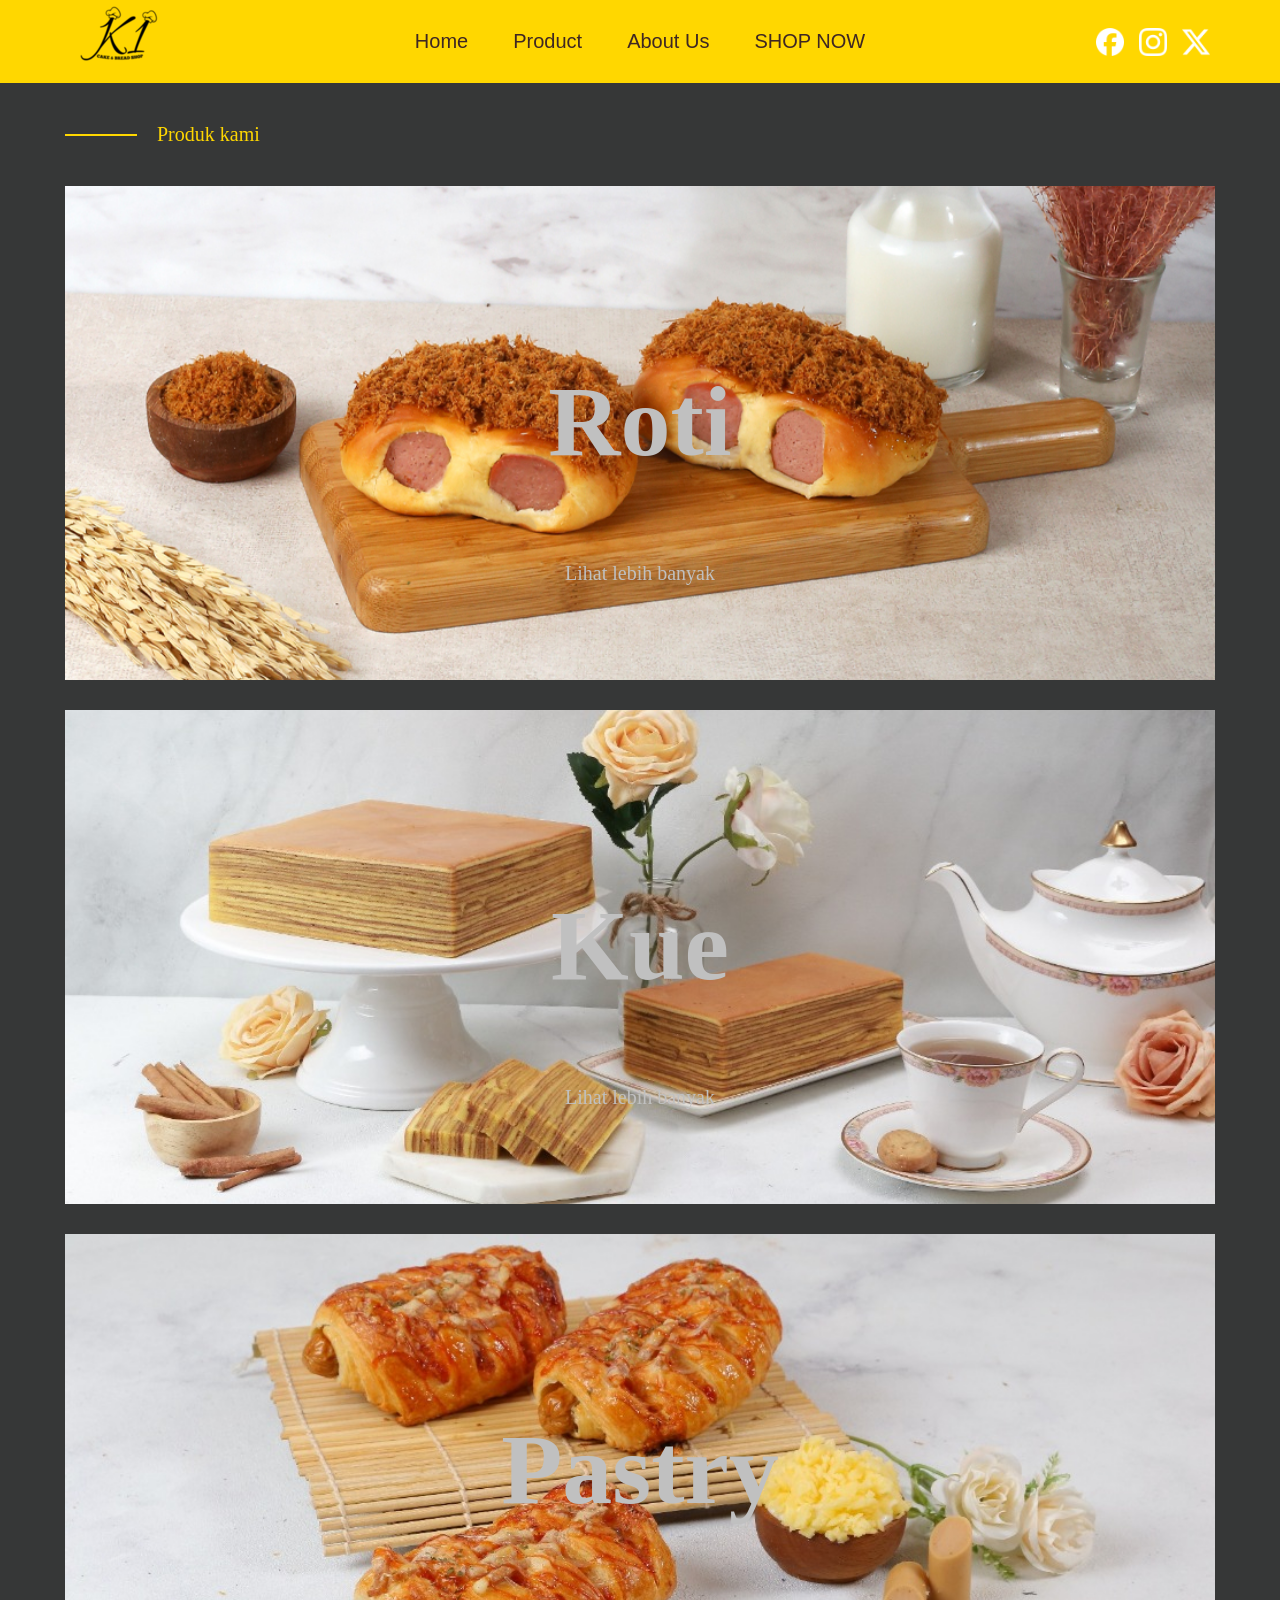
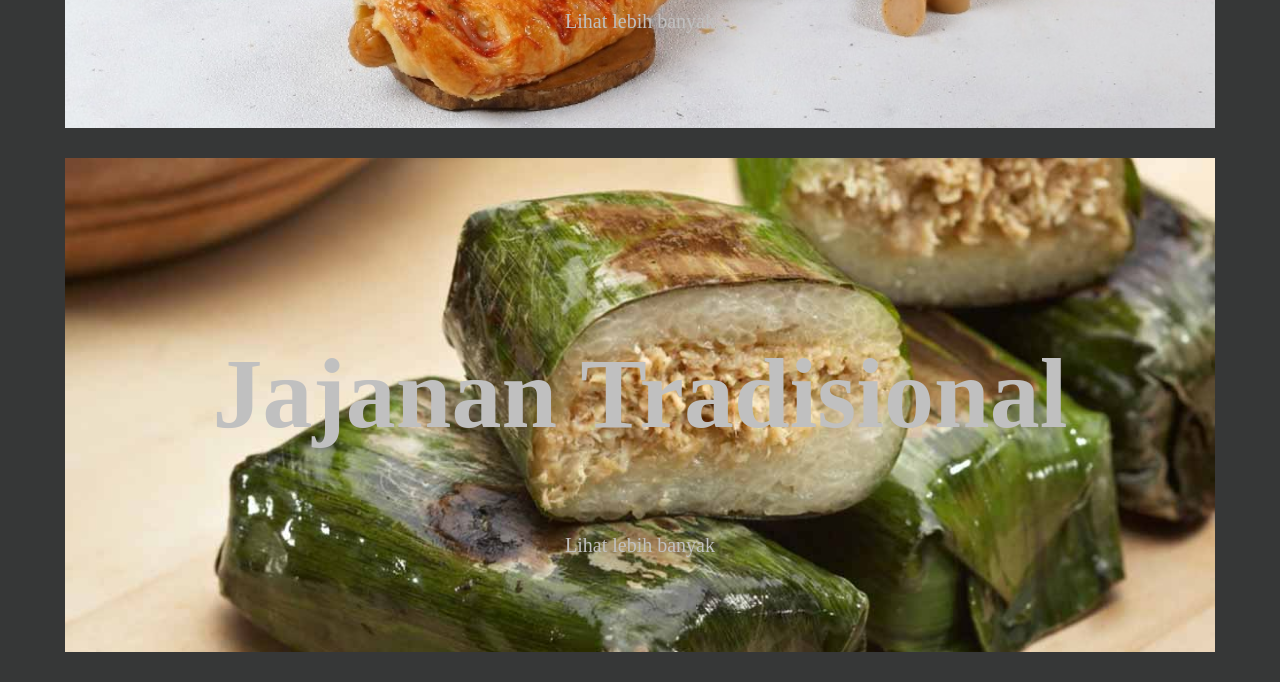
<file: lolol/index.html>
<!DOCTYPE html>
<html>
    <head><meta name="viewport" content="width=device-width, initial-scale=1">
        <title>Halaman utama</title>
        <link rel="stylesheet" href="style/home.css">
    </head>
    <body>
        <header> 
            <button class="hamburger" id="hamburger" aria-label="Menu">
                <span></span><span></span><span></span>
            </button>
            <a href="index.html" class="logo-link">
                <img src="images/logoK1.png" alt="Logo K1">
            </a>
            <nav id="menu">
                <a href="index.html">Home</a>
                <a href="produk.html">Product</a>
                <a href="about.html">About Us</a>
                <a href="belanja.html">SHOP NOW</a> 
            </nav>
            <div class="sosmed-header">
                <a href="https://www.facebook.com" target="_blank">
                    <img src="images/facebook.png" alt="Facebook">
                 </a>
                <a href="https://www.instagram.com" target="_blank">
                    <img src="images/instagram.png" alt="Instagram">
                </a>
                <a href="https://x.com" target="_blank">
                     <img src="images/x-social.png" alt="X">
                </a>
            </div>
        </header>
        <div class="judul">
            <hr>
            <h5>Produk kami</h5>
        </div>
        <div class="card card-roti">
             <h2>Roti</h2>
             <a href="produk.html?kategori=roti">Lihat lebih banyak</a> 
        </div>
        <div class="card card-kue">
             <h2>Kue</h2>
             <a href="produk.html?kategori= kue">Lihat lebih banyak</a> 
        </div>
        <div class="card card-pastry">
             <h2>Pastry</h2>
             <a href="produk.html?kategori=pastry">Lihat lebih banyak</a>  
        </div>
        <div class="card card-kuetrad">
             <h2>Jajanan Tradisional</h2>
             <a href="produk.html?kategori=jajanan">Lihat lebih banyak</a> 
        </div>
        <script src="script/navbar.js"></script>
        <script src="script/produk.js"></script>
    </body>
</html>
</file>
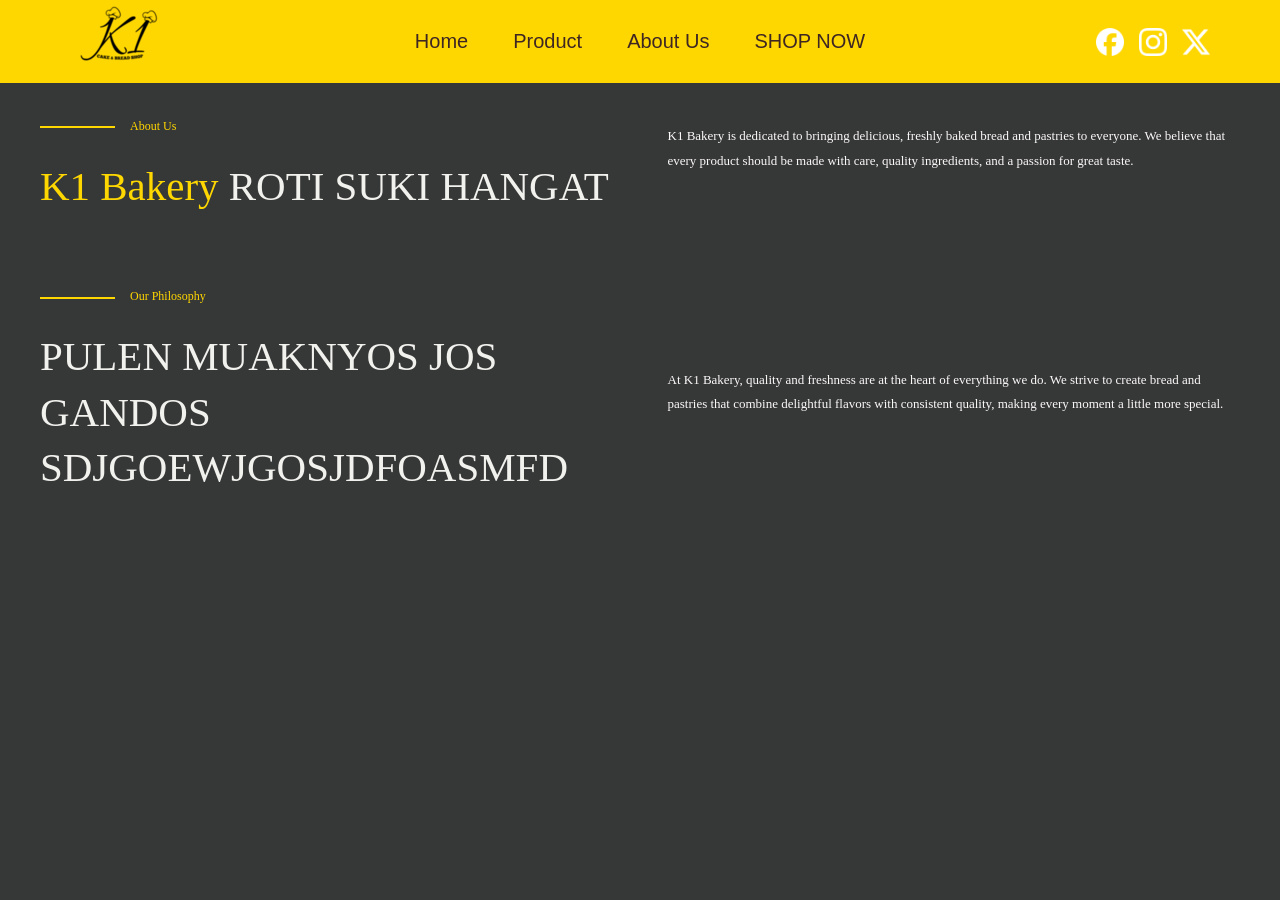
<file: lolol/about.html>
<!DOCTYPE html>
<html lang="id">
<head>
    <meta charset="UTF-8">
    <meta name="viewport" content="width=device-width, initial-scale=1">
    <title>About Us - K1 Bakery</title>
    <link rel="stylesheet" href="style/kontak.css">
</head>
<body>
    <header>
        <button class="hamburger" id="hamburger" aria-label="Menu">
            <span></span><span></span><span></span>
        </button>
        <a href="index.html" class="logo-link">
            <img src="images/logoK1.png" alt="Logo K1">
        </a>
        <nav id="menu">
            <a href="index.html">Home</a>
            <a href="produk.html">Product</a>
            <a href="kontak.html">About Us</a>
            <a href="belanja.html">SHOP NOW</a>
        </nav>
        <div class="sosmed-header">
            <a href="https://www.facebook.com" target="_blank">
                <img src="images/facebook.png" alt="Facebook">
            </a>
            <a href="https://www.instagram.com" target="_blank">
                <img src="images/instagram.png" alt="Instagram">
            </a>
            <a href="https://x.com" target="_blank">
                <img src="images/x-social.png" alt="X">
            </a>
        </div>
    </header>

    <main class="about-page">

        <section class="about-row">
            <div class="about-title">
                <br>
                <br>
                <div class="about-label">About Us</div>

                <h1>
                    <span class="brand-name">K1 Bakery</span> ROTI SUKI HANGAT
                </h1>
            </div>

            <div class="about-description">
                <p>
                    K1 Bakery is dedicated to bringing delicious, freshly
                    baked bread and pastries to everyone. We believe that
                    every product should be made with care, quality
                    ingredients, and a passion for great taste.
                </p>
            </div>
        </section>

        <section class="about-row">
            <div class="about-title">
                <div class="about-label">Our Philosophy</div>
                <h2>
                    PULEN MUAKNYOS JOS GANDOS SDJGOEWJGOSJDFOASMFD
                </h2>
            </div>

            <div class="about-description">
                <p>
                    At K1 Bakery, quality and freshness are at the heart
                    of everything we do. We strive to create bread and
                    pastries that combine delightful flavors with
                    consistent quality, making every moment a little
                    more special.
                </p>
            </div>
        </section>

    </main>
    <script src="script/navbar.js"></script>
</body>
</html>
</file>
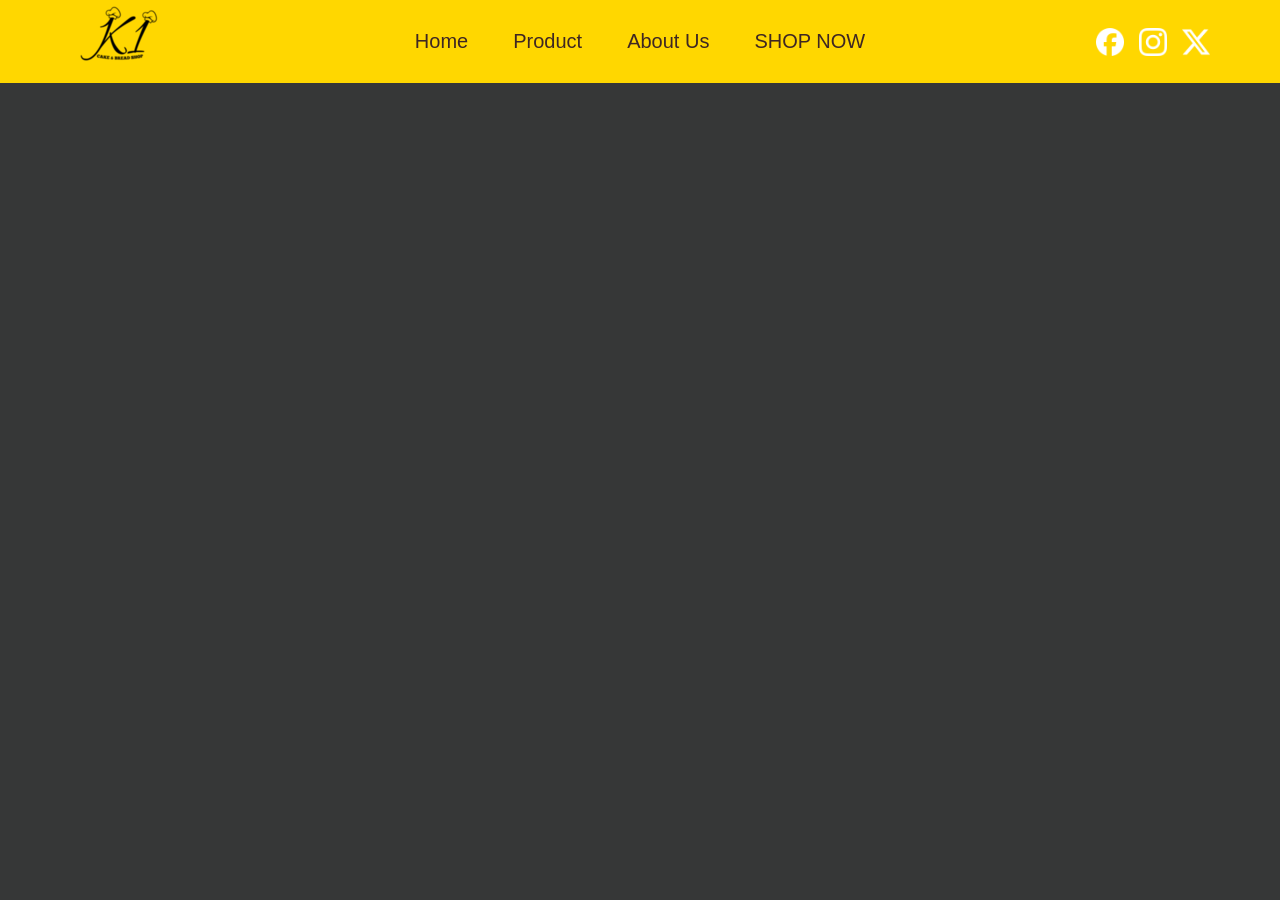
<file: lolol/belanja.html>
<!DOCTYPE html>
<html>
    <head>
        <meta name="viewport" content="width=device-width, initial-scale=1">
        <title>Halaman Belanja</title>
        <link rel="stylesheet" href="style/belanja.css">
    </head>
    <body>
        <header>
            <button class="hamburger" id="hamburger" aria-label="Menu">
                <span></span><span></span><span></span>
            </button>
            <a href="index.html" class="logo-link">
                <img src="images/logoK1.png" alt="Logo K1">
            </a>
            <nav id="menu">
                <a href="index.html">Home</a>
                <a href="produk.html">Product</a>
                <a href="about.html">About Us</a>
                <a href="belanja.html">SHOP NOW</a> 
            </nav>
            <div class="sosmed-header">
                <a href="https://www.facebook.com" target="_blank">
                    <img src="images/facebook.png" alt="Facebook">
                 </a>
                <a href="https://www.instagram.com" target="_blank">
                    <img src="images/instagram.png" alt="Instagram">
                </a>
                <a href="https://x.com" target="_blank">
                     <img src="images/x-social.png" alt="X">
                </a>
            </div>
        </header>
        <script src="script/navbar.js"></script>
    </body>
</html>
</file>
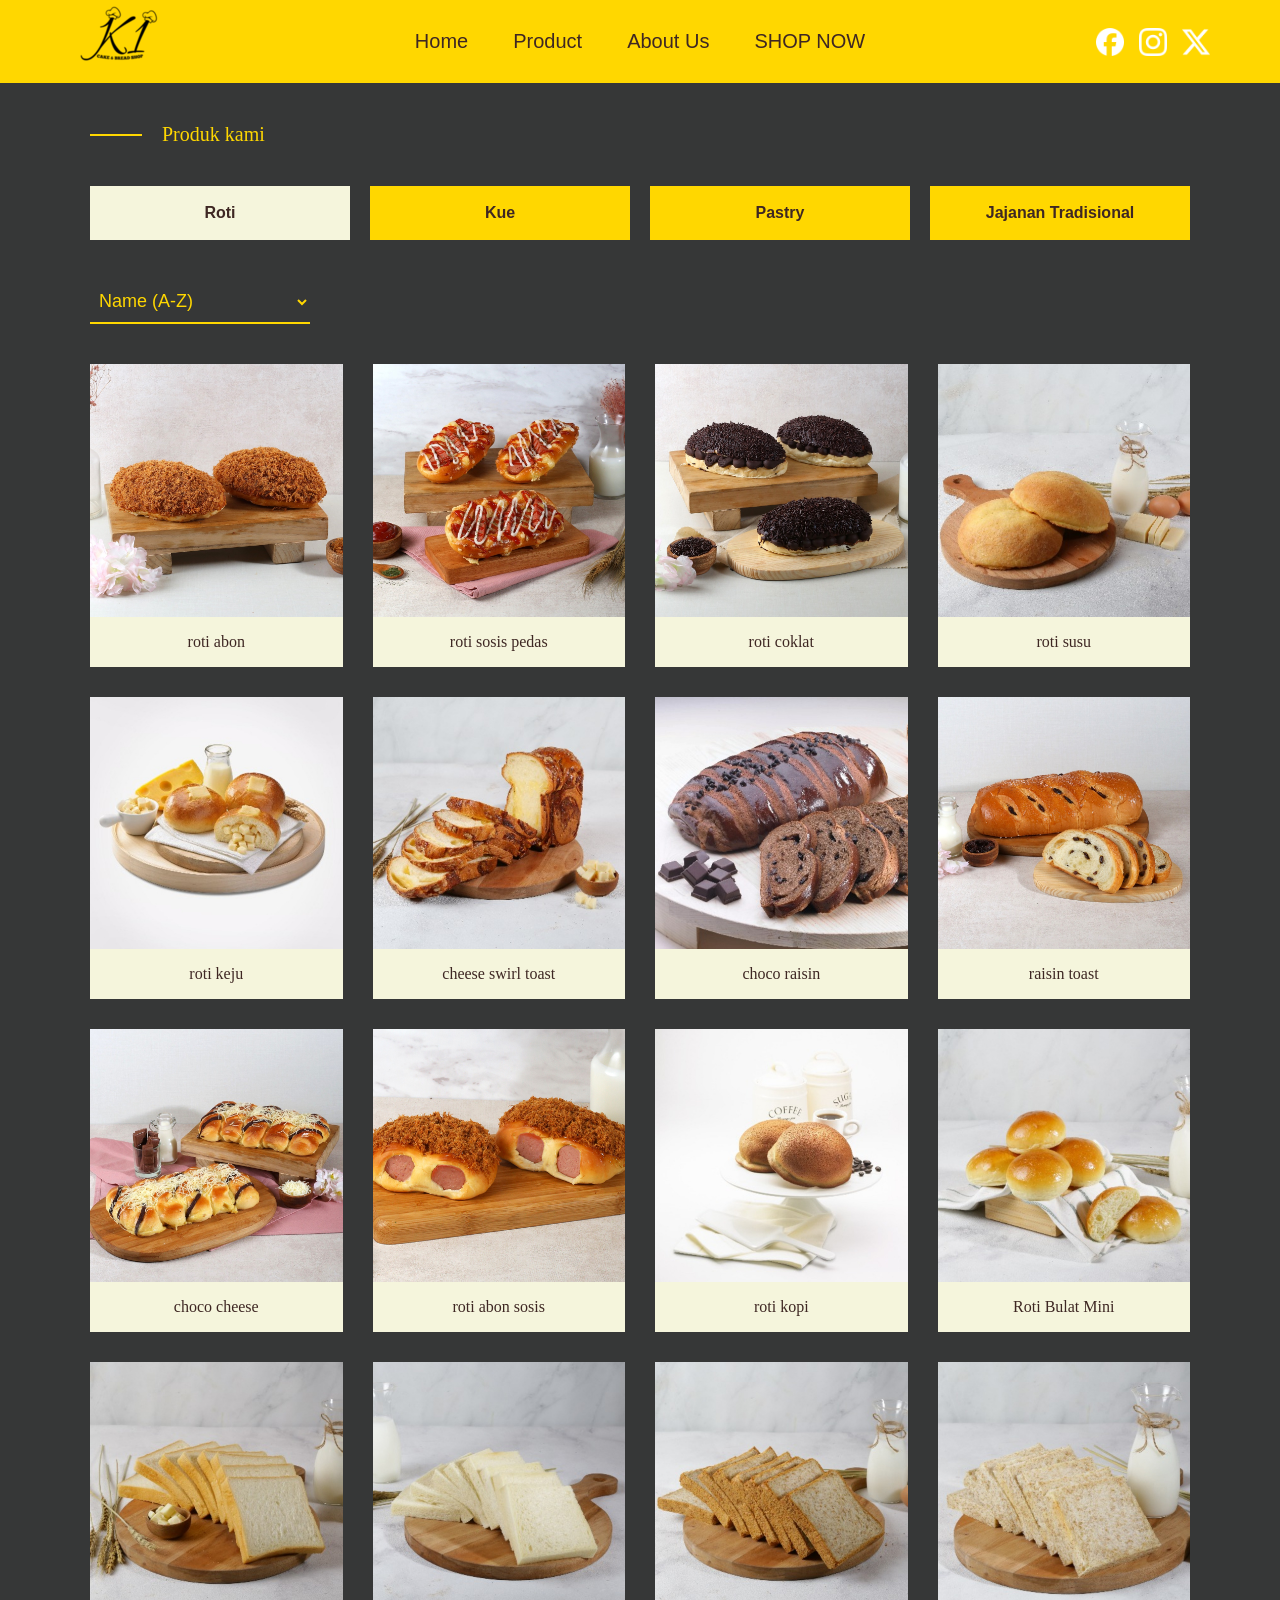
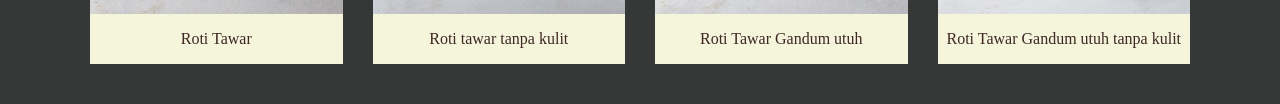
<file: lolol/produk.html>
<!DOCTYPE html>
<html>
    <head><meta name="viewport" content="width=device-width, initial-scale=1">
        <title>Halaman Produk</title>
        <link rel="stylesheet" href="style/produk.css">
    </head>
    <body>
        <header>
            <button class="hamburger" id="hamburger" aria-label="Menu">
                <span></span><span></span><span></span>
            </button>
            <a href="index.html" class="logo-link">
                <img src="images/logoK1.png" alt="Logo K1">
            </a>
            <nav id="menu">
                <a href="index.html">Home</a>
                <a href="produk.html">Product</a>
                <a href="about.html">About Us</a>
                <a href="belanja.html">SHOP NOW</a> 
            </nav>
            <div class="sosmed-header">
                <a href="https://www.facebook.com" target="_blank">
                    <img src="images/facebook.png" alt="Facebook">
                 </a>
                <a href="https://www.instagram.com" target="_blank">
                    <img src="images/instagram.png" alt="Instagram">
                </a>
                <a href="https://x.com" target="_blank">
                     <img src="images/x-social.png" alt="X">
                </a>
            </div>
        </header>
        <div class="judul">
            <hr>
            <h5>Produk kami</h5>
        </div>
        <div class="kategori">
            <button data-filter="roti">Roti</button>
            <button data-filter="kue">Kue</button>
            <button data-filter="pastry">Pastry</button>
            <button data-filter="jajanan">Jajanan Tradisional</button>
        </div>
        <div class="urutkan">
            <select id="urut" class="sortby">
                <option value="az">Name (A-Z)</option>
                <option value="za">Name (Z-A)</option>
            </select>
        </div>
        <div class="listproduk" data-kategori="roti">
            <div class="boxproduk" >
                <a class="linkproduk">
                    <img src="images/abon.jpg">
                    <p>roti abon</p> 
                </a> 
            </div>
            <div class="boxproduk">
                <a class="linkproduk">
                    <img src="images/sosispedes.jpg">
                    <p>roti sosis pedas</p> 
                </a> 
            </div>
            <div class="boxproduk">
                <a class="linkproduk">
                    <img src="images/coklatgrobogan.jpg">
                    <p>roti coklat</p> 
                </a> 
            </div>
            <div class="boxproduk">
                <a class="linkproduk">
                    <img src="images/rotisusukuda.jpg">
                    <p>roti susu</p> 
                </a> 
            </div>
            <div class="boxproduk">
                <a class="linkproduk">
                    <img src="images/rotikweju.jpg">
                    <p>roti keju</p> 
                </a> 
            </div>
            <div class="boxproduk">
                <a class="linkproduk">
                    <img src="images/cheese-swirl-toast.jpg">
                    <p>cheese swirl toast</p>
                </a>
            </div>
            <div class="boxproduk">
                <a class="linkproduk">
                    <img src="images/choco-raisin.jpg">
                    <p>choco raisin</p>
                </a>
            </div>
            <div class="boxproduk">
                <a class="linkproduk">
                    <img src="images/raisin-toast.jpg">
                    <p>raisin toast</p>
                </a>
            </div>
            <div class="boxproduk">
                <a class="linkproduk">
                    <img src="images/choco-cheese.jpg">
                    <p>choco cheese</p>
                </a>
            </div>
            <div class="boxproduk">
                <a class="linkproduk">
                    <img src="images/rotia.jpg">
                    <p>roti abon sosis</p>
                </a>
            </div>
            <div class="boxproduk">
                <a class="linkproduk">
                    <img src="images/rotikopipipi.jpg">
                    <p>roti kopi</p>
                </a>
            </div>
            <div class="boxproduk">
                <a class="linkproduk">
                    <img src="images/plain-bun.jpg">
                    <p>Roti Bulat Mini</p>
                </a>
            </div>
            <div class="boxproduk">
                <a class="linkproduk">
                    <img src="images/white-toast.jpg">
                    <p>Roti Tawar</p>
                </a>
            </div>
            <div class="boxproduk">
                <a class="linkproduk">
                    <img src="images/premium-naked-toast.jpg">
                    <p>Roti tawar tanpa kulit</p>
                </a>
            </div>
            <div class="boxproduk">
                <a class="linkproduk">
                    <img src="images/whole-meal-toast.jpg">
                    <p>Roti Tawar Gandum utuh</p>
                </a>
            </div>
            <div class="boxproduk">
                <a class="linkproduk">
                    <img src="images/naked-whole-meal.jpg">
                    <p>Roti Tawar Gandum utuh tanpa kulit</p>
                </a>
            </div>
        </div>
        <div class="listproduk" data-kategori="kue">
            <div class="boxproduk" >
                <a class="linkproduk">
                    <img src="images/cheesecake.jpg">
                    <p>cheesecake</p> 
                </a> 
            </div>
            <div class="boxproduk" >
                <a class="linkproduk">
                    <img src="images/kueblueberrycheesecake.jpg">
                    <p>Blueberry Cheesecake</p> 
                </a> 
            </div>
            <div class="boxproduk" >
                <a class="linkproduk">
                    <img src="images/kuepelangi.jpg">
                    <p>Kue Pelangi</p> 
                </a> 
            </div>
            <div class="boxproduk" >
                <a class="linkproduk">
                    <img src="images/kuelapislegitori.jpg">
                    <p>Kue Lapis Legit Original</p> 
                </a> 
            </div>
            <div class="boxproduk" >
                <a class="linkproduk">
                    <img src="images/kuelapislegitkeju.jpg">
                    <p>Kue Lapis Legit Keju</p> 
                </a> 
            </div>
            <div class="boxproduk" >
                <a class="linkproduk">
                    <img src="images/kuelapislegitprune.jpg">
                    <p>Kue Lapis Legit Prune</p> 
                </a> 
            </div>
            <div class="boxproduk" >
                <a class="linkproduk">
                    <img src="images/kuelapissurabaya.jpg">
                    <p>Kue Lapis Surabaya</p> 
                </a> 
            </div>
            <div class="boxproduk" >
                <a class="linkproduk">
                    <img src="images/kuekrimkismis.jpg">
                    <p>Kue Krim Kismis</p> 
                </a> 
            </div><div class="boxproduk" >
                <a class="linkproduk">
                    <img src="images/kuekrimredvelvet.jpg">
                    <p>Kue Krim Red Velvet</p> 
                </a> 
            </div><div class="boxproduk" >
                <a class="linkproduk">
                    <img src="images/kueblackforest.jpg">
                    <p>Kue Black Forest</p> 
                </a> 
            </div>
        </div>
        <div class="listproduk" data-kategori="pastry">
            <div class="boxproduk" >
                <a class="linkproduk">
                    <img src="images/pastry.jpg">
                    <p>Pastry Sosis</p> 
                </a> 
            </div>
            <div class="boxproduk" >
                <a class="linkproduk">
                    <img src="images/pastrydagingpedas.jpg">
                    <p>Spicy Beef Puff</p> 
                </a> 
            </div>
            <div class="boxproduk" >
                <a class="linkproduk">
                    <img src="images/pastrytunapedas.jpg">
                    <p>Spicy Tuna Puff</p> 
                </a> 
            </div>
            <div class="boxproduk" >
                <a class="linkproduk">
                    <img src="images/pastrytunakeju.jpg">
                    <p>Cheese Tuna Puff</p> 
                </a> 
            </div>
            <div class="boxproduk" >
                <a class="linkproduk">
                    <img src="images/pastryapplepie.jpg">
                    <p>Apple Pie</p> 
                </a> 
            </div>
            <div class="boxproduk" >
                <a class="linkproduk">
                    <img src="images/pastrycroissant.jpg">
                    <p>Croissant</p> 
                </a> 
            </div>
            <div class="boxproduk" >
                <a class="linkproduk">
                    <img src="images/pastrycroissantkeju.jpg">
                    <p>Cheese Croissant</p> 
                </a> 
            </div>
            <div class="boxproduk" >
                <a class="linkproduk">
                    <img src="images/pastrycroissantchocolate.jpg">
                    <p>Chocolate Croissant</p> 
                </a> 
            </div>
            <div class="boxproduk" >
                <a class="linkproduk">
                    <img src="images/pastrycroissantdoublechoco.jpg">
                    <p>Double Chocolate Croissant</p> 
                </a> 
            </div>
        </div>
        <div class="listproduk" data-kategori="jajanan">
            <div class="boxproduk" >
                <a class="linkproduk">
                    <img src="images/jajanandadargulung.jpg">
                    <p>Dadar Gulung</p> 
                </a> 
            </div>
            <div class="boxproduk" >
                <a class="linkproduk">
                    <img src="images/jajanankroket.jpeg">
                    <p>Kroket</p> 
                </a> 
            </div>
            <div class="boxproduk" >
                <a class="linkproduk">
                    <img src="images/jajanankueku.jpg">
                    <p>Kue Ku Kacang Hijau</p> 
                </a> 
            </div>
            <div class="boxproduk" >
                <a class="linkproduk">
                    <img src="images/jajananlemper.jpg">
                    <p>Lemper Ayam</p> 
                </a> 
            </div>
            <div class="boxproduk" >
                <a class="linkproduk">
                    <img src="images/jajananlontong.jpg">
                    <p>Lontong</p> 
                </a> 
            </div>
            <div class="boxproduk" >
                <a class="linkproduk">
                    <img src="images/jajananonde.jpg">
                    <p>Onde-Onde</p> 
                </a> 
            </div>
            <div class="boxproduk" >
                <a class="linkproduk">
                    <img src="images/jajananmochikcghijau.jpeg">
                    <p>Mochi Kacang Hijau</p> 
                </a> 
            </div>
            <div class="boxproduk" >
                <a class="linkproduk">
                    <img src="images/jajananmochikcgmerah.jpeg">
                    <p>Mochi Kacang Merah</p> 
                </a> 
            </div><div class="boxproduk" >
                <a class="linkproduk">
                    <img src="images/jajananrisol.jpg">
                    <p>Risol</p> 
                </a> 
            </div><div class="boxproduk" >
                <a class="linkproduk">
                    <img src="images/jajanansosissolo.jpg">
                    <p>Sosis Solo</p> 
                </a> 
            </div>
        </div>
        </div>
        <script src="script/navbar.js"></script>
        <script src="script/produk.js"></script>
    </body>
</html>
</file>
<file: lolol/style/home.css>
header{
    background-color: gold;
    padding: 30px;
    justify-content: center;
    display: flex;
    align-items: center;
    position: relative;
}

.logo-link {
    position: absolute;
    left: 70px;
    top: 50%;
    transform: translateY(-50%);
}

.logo-link img {
    display: block;
}
.sosmed-header {
    position: absolute;
    right: 70px;
    top: 50%;
    transform: translateY(-50%);
    display: flex;
    gap: 15px;
}

.sosmed-header img {
    width: 28px;
    height: 28px;
    object-fit: contain;
    display: block;
}
body {
    background-color: #363737;
    margin : 0px; 
}
nav {
    display: flex;
    align-items: center;
    gap: 45px;
}
nav a {
    font-family: 'Lucida Sans', 'Lucida Sans Regular', 'Lucida Grande', 'Lucida Sans Unicode', Geneva, Verdana, sans-serif;
    color : #3E2723;
    font-size:20px;
    text-decoration: none;
}

nav a:hover{
    color: #5D1A1A;
}

div h2 {
    color: silver;
    font-size: 100px;
}

div a {
    color: silver;
    text-decoration: none;
    font-size: 20px;
}

.judul {
    display: flex;
    align-items: center;
    max-width: 1150px;
    margin: 40px auto;
}

.judul hr {
    width: 70px;
    height: 0;
    border: 1px solid gold;
    margin: 0;
}

.judul h5{
    margin-left: 20px;
    font-size: 20px;
    margin-top: 0;
    margin-bottom: 0;
    color: gold;
    font-weight: 500;
}

.card {
    width: 1150px;
    max-width: 100%;
    height: 494px;
    background-size: cover;
    background-position: center;
    display: flex;
    flex-direction: column;
    justify-content: center;
    align-items: center;
    margin : 30px auto;
}

.card-roti{
    background-image: url("../images/rotia.jpg");
}

.card-kue{
    background-image: url("../images/kue.jpg");
}

.card-pastry{
    background-image: url("../images/pastry.jpg");
}

.card-kuetrad{
    background-image: url("../images/jajanan.jpg");
}

/* ===== Hamburger ===== */
.hamburger {
    display: none;
    background: none;
    border: none;
    padding: 0;
}

@media (max-width: 768px) {
    header {
        padding: 0;
        height: 80px;
    }

    .hamburger {
        display: flex;
        flex-direction: column;
        gap: 6px;
        position: absolute;
        left: 20px;
        top: 50%;
        transform: translateY(-50%);
        cursor: pointer;
    }

    .hamburger span {
        width: 28px;
        height: 3px;
        background: #3E2723;
        border-radius: 2px;
    }

    .logo-link {
        left: 50%;
        transform: translate(-50%, -50%);
    }

    .logo-link img {
        height: 55px;
        width: auto;
    }
    .sosmed-header {
        right: 20px;
        gap: 10px;
    }

    .sosmed-header img {
        width: 22px;
        height: 22px;
    }
    nav {
        display: none;
        position: absolute;
        top: 100%;
        left: 0;
        width: 100%;
        flex-direction: column;
        gap: 20px;
        padding: 20px 0;
        background-color: gold;
        z-index: 10;
    }

    nav.buka {
        display: flex;
    }
}
</file>
<file: lolol/style/kontak.css>
header {
    background-color: gold;
    padding: 30px;
    justify-content: center;
    display: flex;
    align-items: center;
    position: relative;
}

.logo-link {
    position: absolute;
    left: 70px;
    top: 50%;
    transform: translateY(-50%);
}

.logo-link img {
    display: block;
}

.sosmed-header {
    position: absolute;
    right: 70px;
    top: 50%;
    transform: translateY(-50%);
    display: flex;
    gap: 15px;
}

.sosmed-header img {
    width: 28px;
    height: 28px;
    object-fit: contain;
    display: block;
}

body {
    background-color: #363737;
    margin : 0px; 
}
nav {
    display: flex;
    align-items: center;
    gap: 45px;
}
nav a {
    font-family: 'Lucida Sans', 'Lucida Sans Regular', 'Lucida Grande', 'Lucida Sans Unicode', Geneva, Verdana, sans-serif;
    color : #3E2723;
    font-size:20px;
    text-decoration: none;
}

nav a:hover{
    color: gold;
}

.about-row {
    display: grid;
    grid-template-columns: 1fr 1fr;
    gap: 55px;
    align-items: center;
    max-width: 1200px;
    margin: 0 auto 75px;
}

.about-label {
    color: gold;
    font-size: 12px;
    margin-bottom: 25px;
}

.about-label::before {
    content: "";
    display: inline-block;
    width: 75px;
    height: 2px;
    background-color: gold;
    margin-right: 15px;
    vertical-align: middle;
}

.about-title h1,
.about-title h2 {
    font-size: clamp(30px, 3.2vw, 43px);
    line-height: 1.35;
    font-weight: 300;
    margin: 0;
    color: rgb(241, 241, 238);
}

.brand-name {
    color: gold;
    font-family: Georgia, serif;
    font-weight: 400;
}

.about-description {
    font-size: 13px;
    line-height: 1.9;
    color: #fcf9f9;
}

.about-description p {
    margin: 0;
}

/* ===== Hamburger ===== */
.hamburger {
    display: none;
    background: none;
    border: none;
    padding: 0;
}

@media (max-width: 768px) {
    header {
        padding: 0;
        height: 80px;
    }

    .hamburger {
        display: flex;
        flex-direction: column;
        gap: 6px;
        position: absolute;
        left: 20px;
        top: 50%;
        transform: translateY(-50%);
        cursor: pointer;
    }

    .hamburger span {
        width: 28px;
        height: 3px;
        background: #3E2723;
        border-radius: 2px;
    }

    .logo-link {
        left: 50%;
        transform: translate(-50%, -50%);
    }

    .logo-link img {
        height: 55px;
        width: auto;
    }
    .sosmed-header {
        right: 20px;
        gap: 10px;
    }

    .sosmed-header img {
        width: 22px;
        height: 22px;
    }
    nav {
        display: none;
        position: absolute;
        top: 100%;
        left: 0;
        width: 100%;
        flex-direction: column;
        gap: 20px;
        padding: 20px 0;
        background-color: gold;
        z-index: 10;
    }

    nav.buka {
        display: flex;
    }
}
</file>
<file: lolol/style/belanja.css>
header {
    background-color: gold;
    padding: 30px;
    justify-content: center;
    display: flex;
    align-items: center;
    position: relative;
}

.logo-link {
    position: absolute;
    left: 70px;
    top: 50%;
    transform: translateY(-50%);
}

.logo-link img {
    display: block;
}
.sosmed-header {
    position: absolute;
    right: 70px;
    top: 50%;
    transform: translateY(-50%);
    display: flex;
    gap: 15px;
}

.sosmed-header img {
    width: 28px;
    height: 28px;
    object-fit: contain;
    display: block;
}
body {
    background-color: #363737;
    margin : 0px; 
}
nav {
    display: flex;
    align-items: center;
    gap: 45px;
}
nav a {
    font-family: 'Lucida Sans', 'Lucida Sans Regular', 'Lucida Grande', 'Lucida Sans Unicode', Geneva, Verdana, sans-serif;
    color : #3E2723;
    font-size:20px;
    text-decoration: none;
}

nav a:hover{
    color: #5D1A1A;
}

/* ===== Hamburger ===== */
.hamburger {
    display: none;
    background: none;
    border: none;
    padding: 0;
}

@media (max-width: 768px) {
    header {
        padding: 0;
        height: 80px;
    }

    .hamburger {
        display: flex;
        flex-direction: column;
        gap: 6px;
        position: absolute;
        left: 20px;
        top: 50%;
        transform: translateY(-50%);
        cursor: pointer;
    }

    .hamburger span {
        width: 28px;
        height: 3px;
        background: #3E2723;
        border-radius: 2px;
    }

    .logo-link {
        left: 50%;
        transform: translate(-50%, -50%);
    }

    .logo-link img {
        height: 55px;
        width: auto;
    }
    .sosmed-header {
        right: 20px;
        gap: 10px;
    }

    .sosmed-header img {
        width: 22px;
        height: 22px;
    }
    nav {
        display: none;
        position: absolute;
        top: 100%;
        left: 0;
        width: 100%;
        flex-direction: column;
        gap: 20px;
        padding: 20px 0;
        background-color: gold;
        z-index: 10;
    }

    nav.buka {
        display: flex;
    }
}
</file>
<file: lolol/style/produk.css>
header{
    background-color: gold;
    padding: 30px;
    justify-content: center;
    display: flex;
    align-items: center;
    position: relative;
}

.logo-link {
    position: absolute;
    left: 70px;
    top: 50%;
    transform: translateY(-50%);
}

.logo-link img {
    display: block;
}
.sosmed-header {
    position: absolute;
    right: 70px;
    top: 50%;
    transform: translateY(-50%);
    display: flex;
    gap: 15px;
}

.sosmed-header img {
    width: 28px;
    height: 28px;
    object-fit: contain;
    display: block;
}
body {
    background-color: #363737;
    margin : 0px; 
}
nav {
    display: flex;
    align-items: center;
    gap: 45px;
}
nav a {
    font-family: 'Lucida Sans', 'Lucida Sans Regular', 'Lucida Grande', 'Lucida Sans Unicode', Geneva, Verdana, sans-serif;
    color : #3E2723;
    font-size:20px;
    text-decoration: none;
}

nav a:hover{
    color: #5D1A1A;
}


.judul {
    display: flex;
    align-items: center;
    max-width: 1100px;
    margin: 40px auto;
}

.judul hr {
    width: 50px;
    height: 0;
    border: 1px solid gold;
    margin: 0;
}

.judul h5{
    margin-left: 20px;
    font-size: 20px;
    margin-top: 0;
    margin-bottom: 0;
    color: gold;
    font-weight: 500;
}
.kategori {
    display: flex;
    gap: 20px;
    flex-wrap: wrap;
    max-width: 1100px;
    margin: 40px auto;
}

.kategori button{
    flex: 1;
    min-width: 120px;
    padding: 18px 10px;
    border: none;
    background-color: gold;
    color: #3E2723;
    font-weight: 700;
    font-family: 'Lucida Sans', 'Lucida Sans Regular', 'Lucida Grande', 'Lucida Sans Unicode', Geneva, Verdana, sans-serif;
    font-size: 16px;
    cursor: pointer;
    transition: 0.2;
}

.kategori button:hover{
    background-color: beige;
}

.kategori button.aktif{
    background-color: beige;
    color: #3E2723;
}
.listproduk {
    display: grid;
    grid-template-columns: repeat(4, 1fr);
    gap: 30px;
    max-width: 1100px;
    margin: 40px auto;
}

.boxproduk{
    border: 1px;
    background-color: beige;
    text-align: center;
}

.boxproduk img{
    width: 100%;
    aspect-ratio: 1/1;
    object-fit: cover;
    display: block;
}

.boxproduk h2{
    font-size: 15px;
    color: #363737;
    margin: 10px;
}

.linkproduk{
    display: block;
    text-decoration: none;
    color: #3E2723;
}

.sembunyi {
    display: none;
}

.urutkan {
    max-width: 1100px;
    margin: 40px auto 0;
}

.sortby {
    border: none;
    border-bottom: 2px solid gold;
    background: transparent;
    color: gold;
    font-size: 18px;
    padding: 10px 5px;
    width: 220px;
    cursor: pointer;
}
.sortby:focus { outline: none; }
.sortby option { color: #3E2723; }

/* ===== Hamburger ===== */
.hamburger {
    display: none;
    background: none;
    border: none;
    padding: 0;
}

@media (max-width: 768px) {
    header {
        padding: 0;
        height: 80px;
    }

    .hamburger {
        display: flex;
        flex-direction: column;
        gap: 6px;
        position: absolute;
        left: 20px;
        top: 50%;
        transform: translateY(-50%);
        cursor: pointer;
    }

    .hamburger span {
        width: 28px;
        height: 3px;
        background: #3E2723;
        border-radius: 2px;
    }

    .logo-link {
        left: 50%;
        transform: translate(-50%, -50%);
    }

    .logo-link img {
        height: 55px;
        width: auto;
    }
    .sosmed-header {
        right: 20px;
        gap: 10px;
    }

    .sosmed-header img {
        width: 22px;
        height: 22px;
    }
    nav {
        display: none;
        position: absolute;
        top: 100%;
        left: 0;
        width: 100%;
        flex-direction: column;
        gap: 20px;
        padding: 20px 0;
        background-color: gold;
        z-index: 10;
    }

    nav.buka {
        display: flex;
    }
}
</file>
